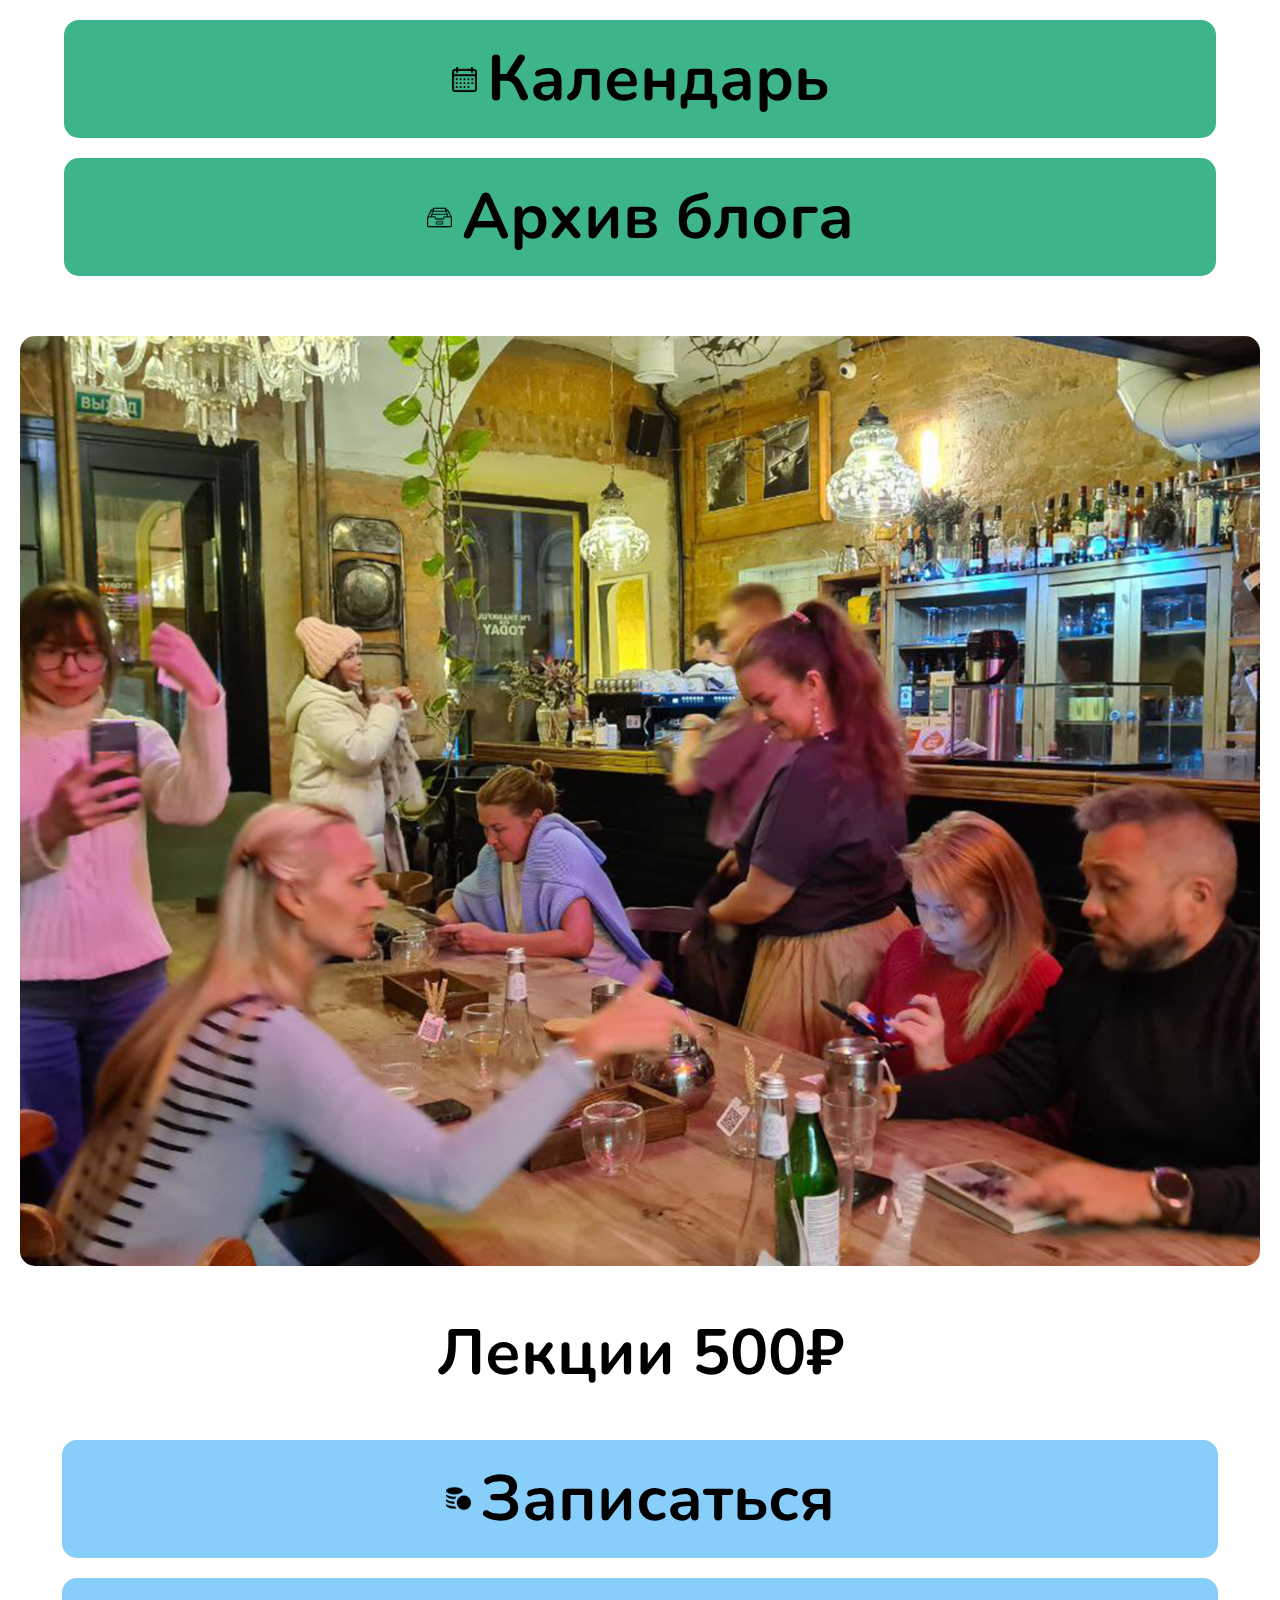
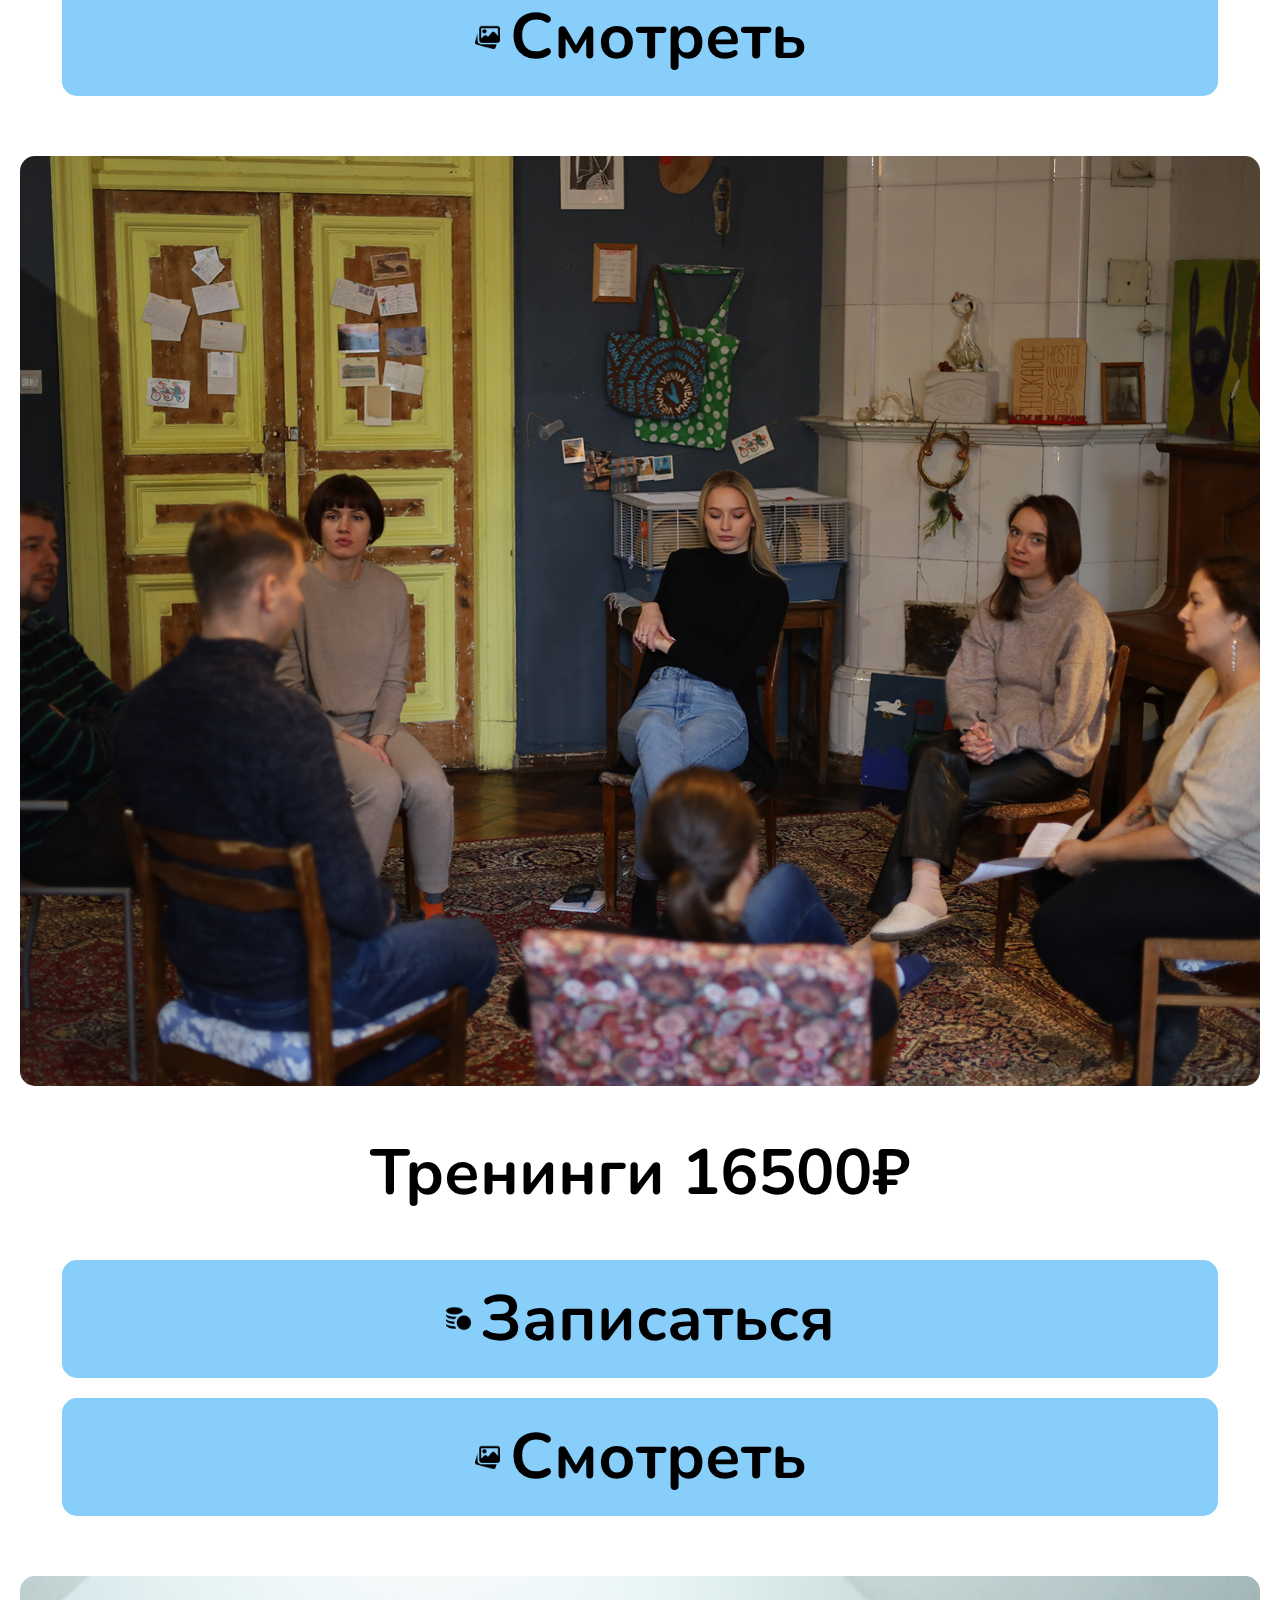
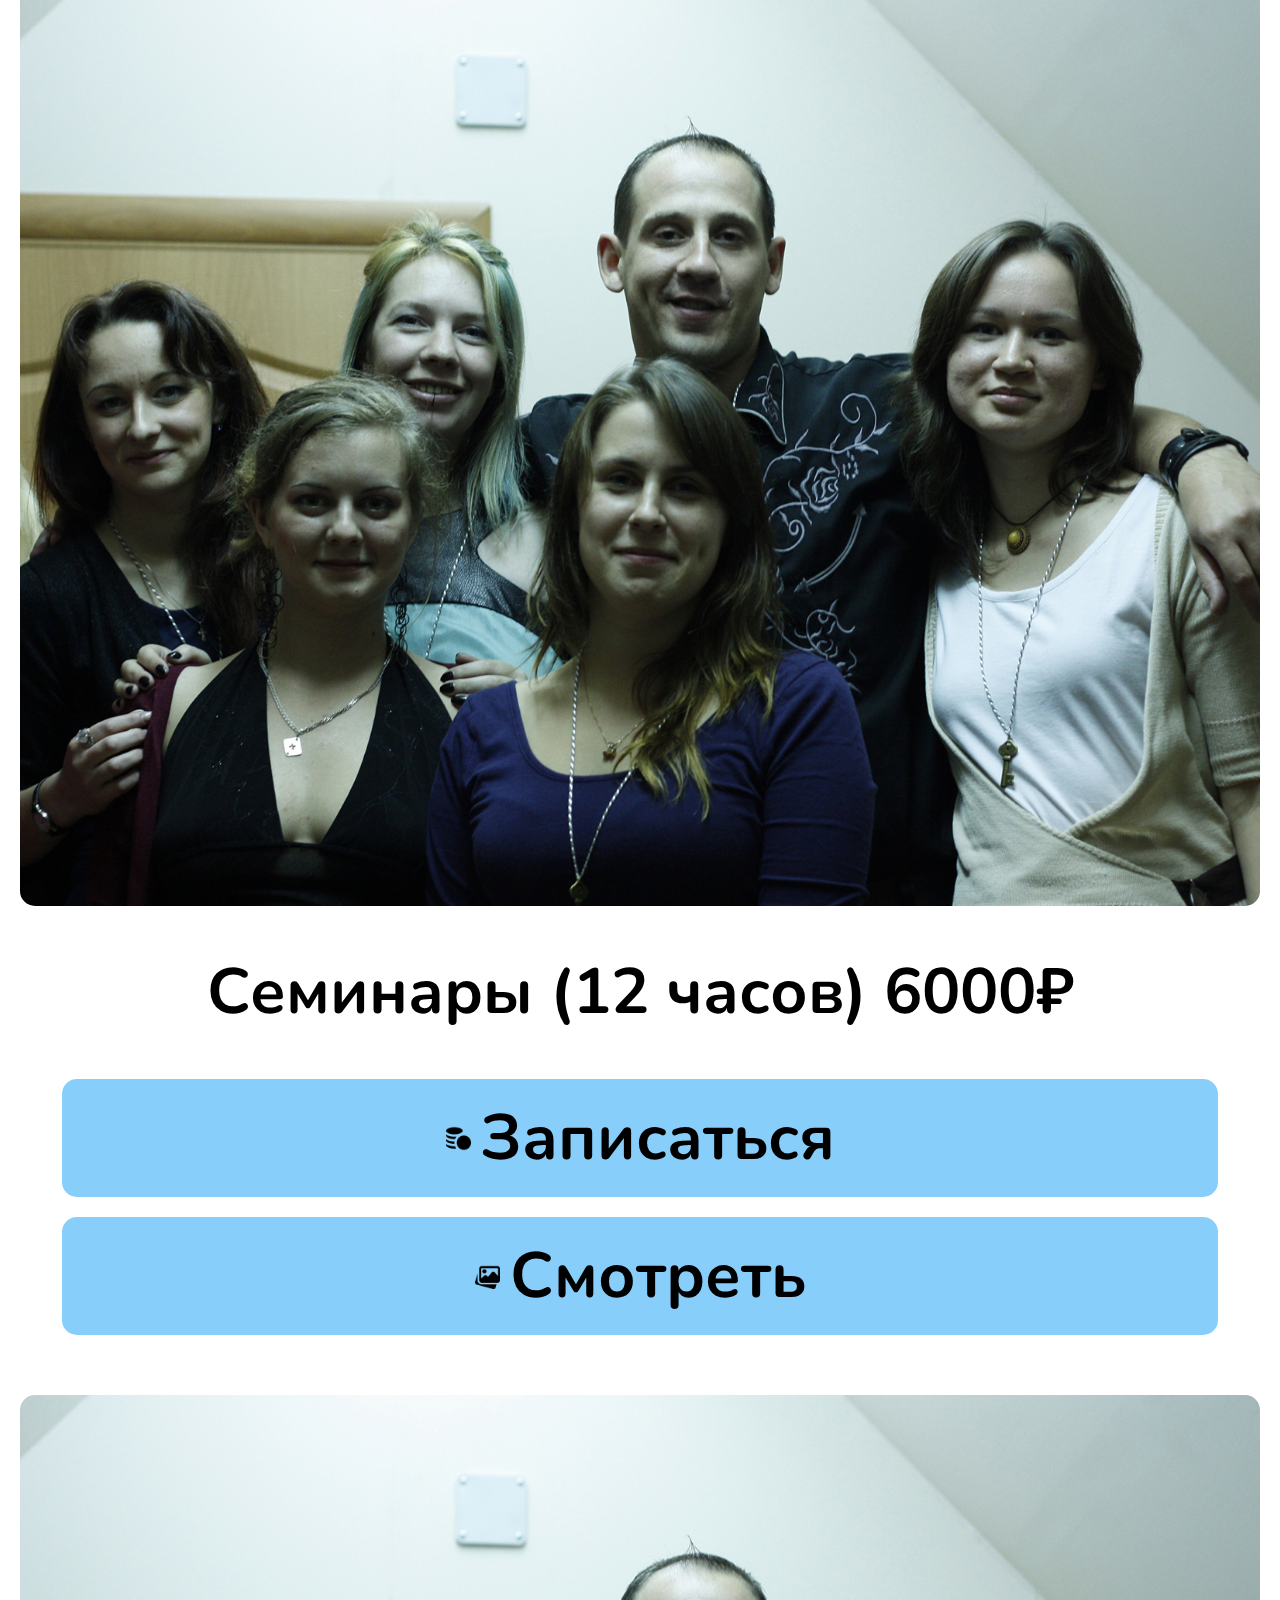
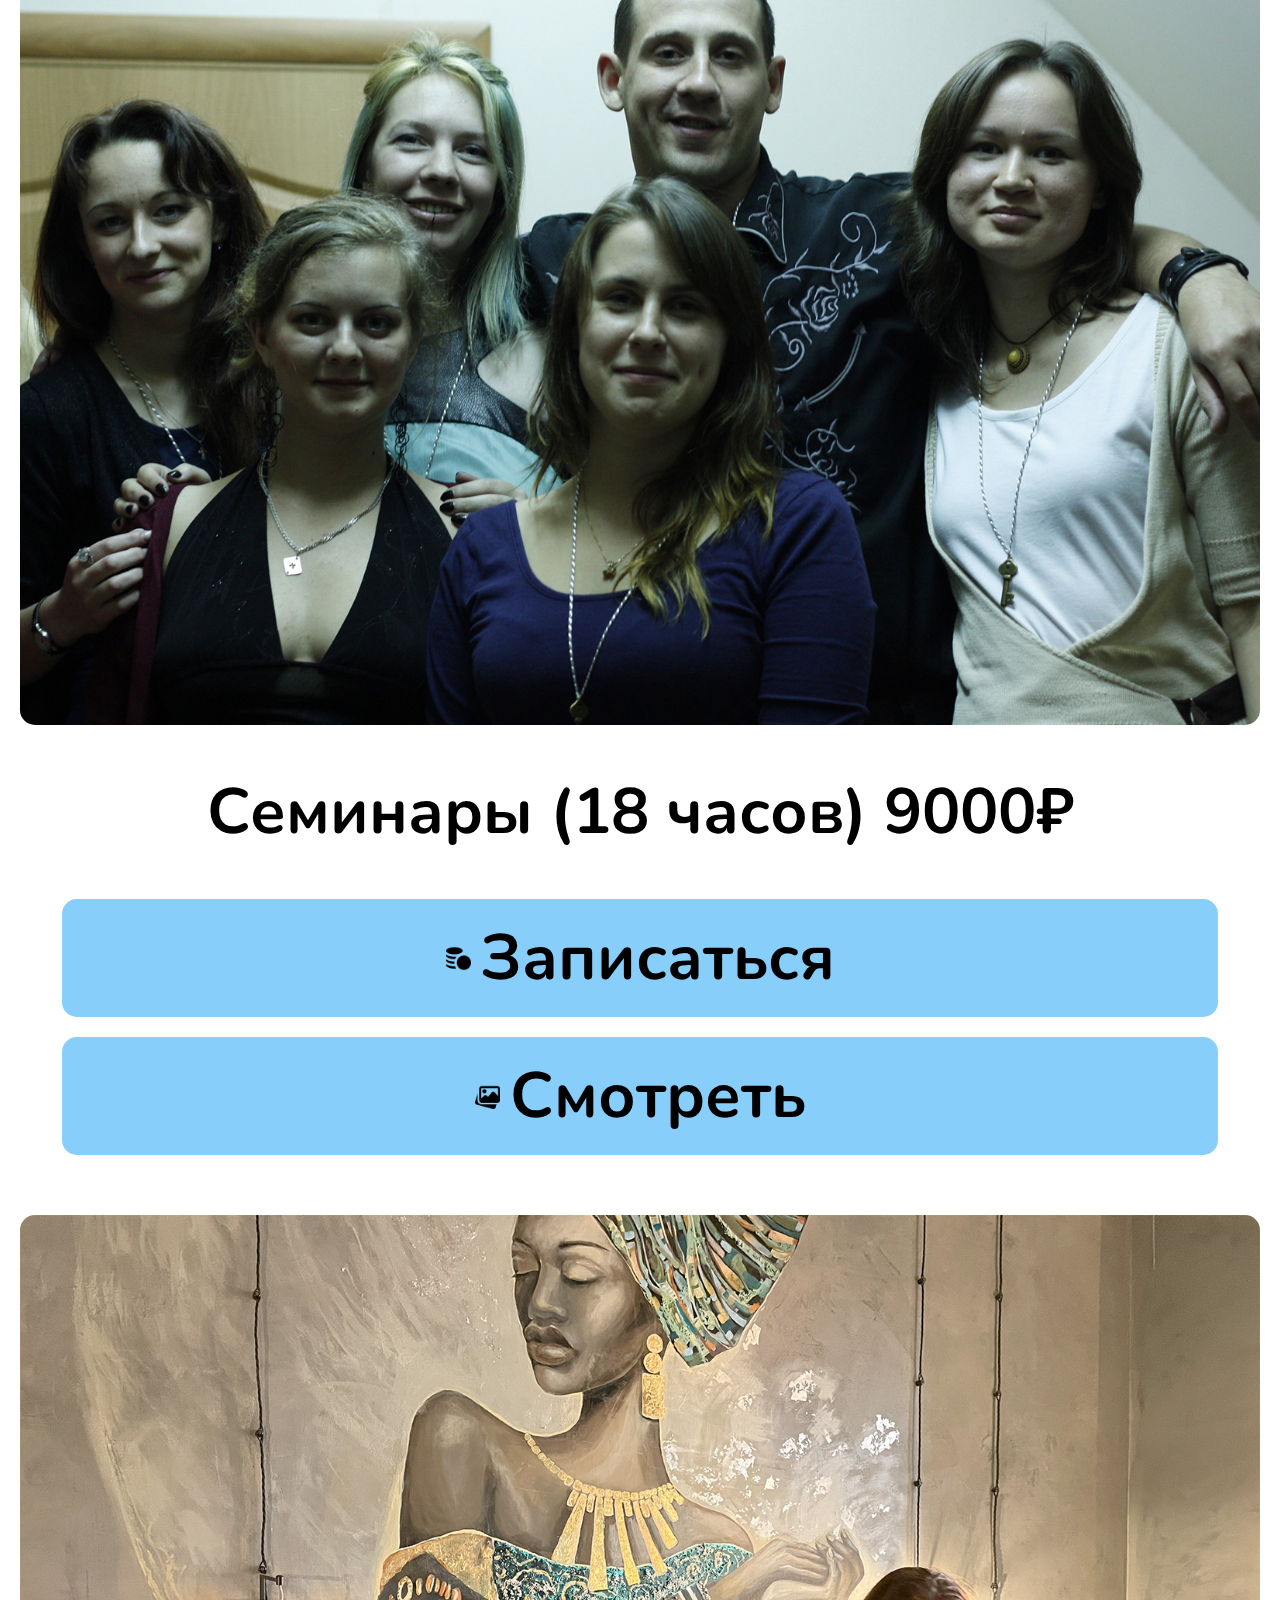
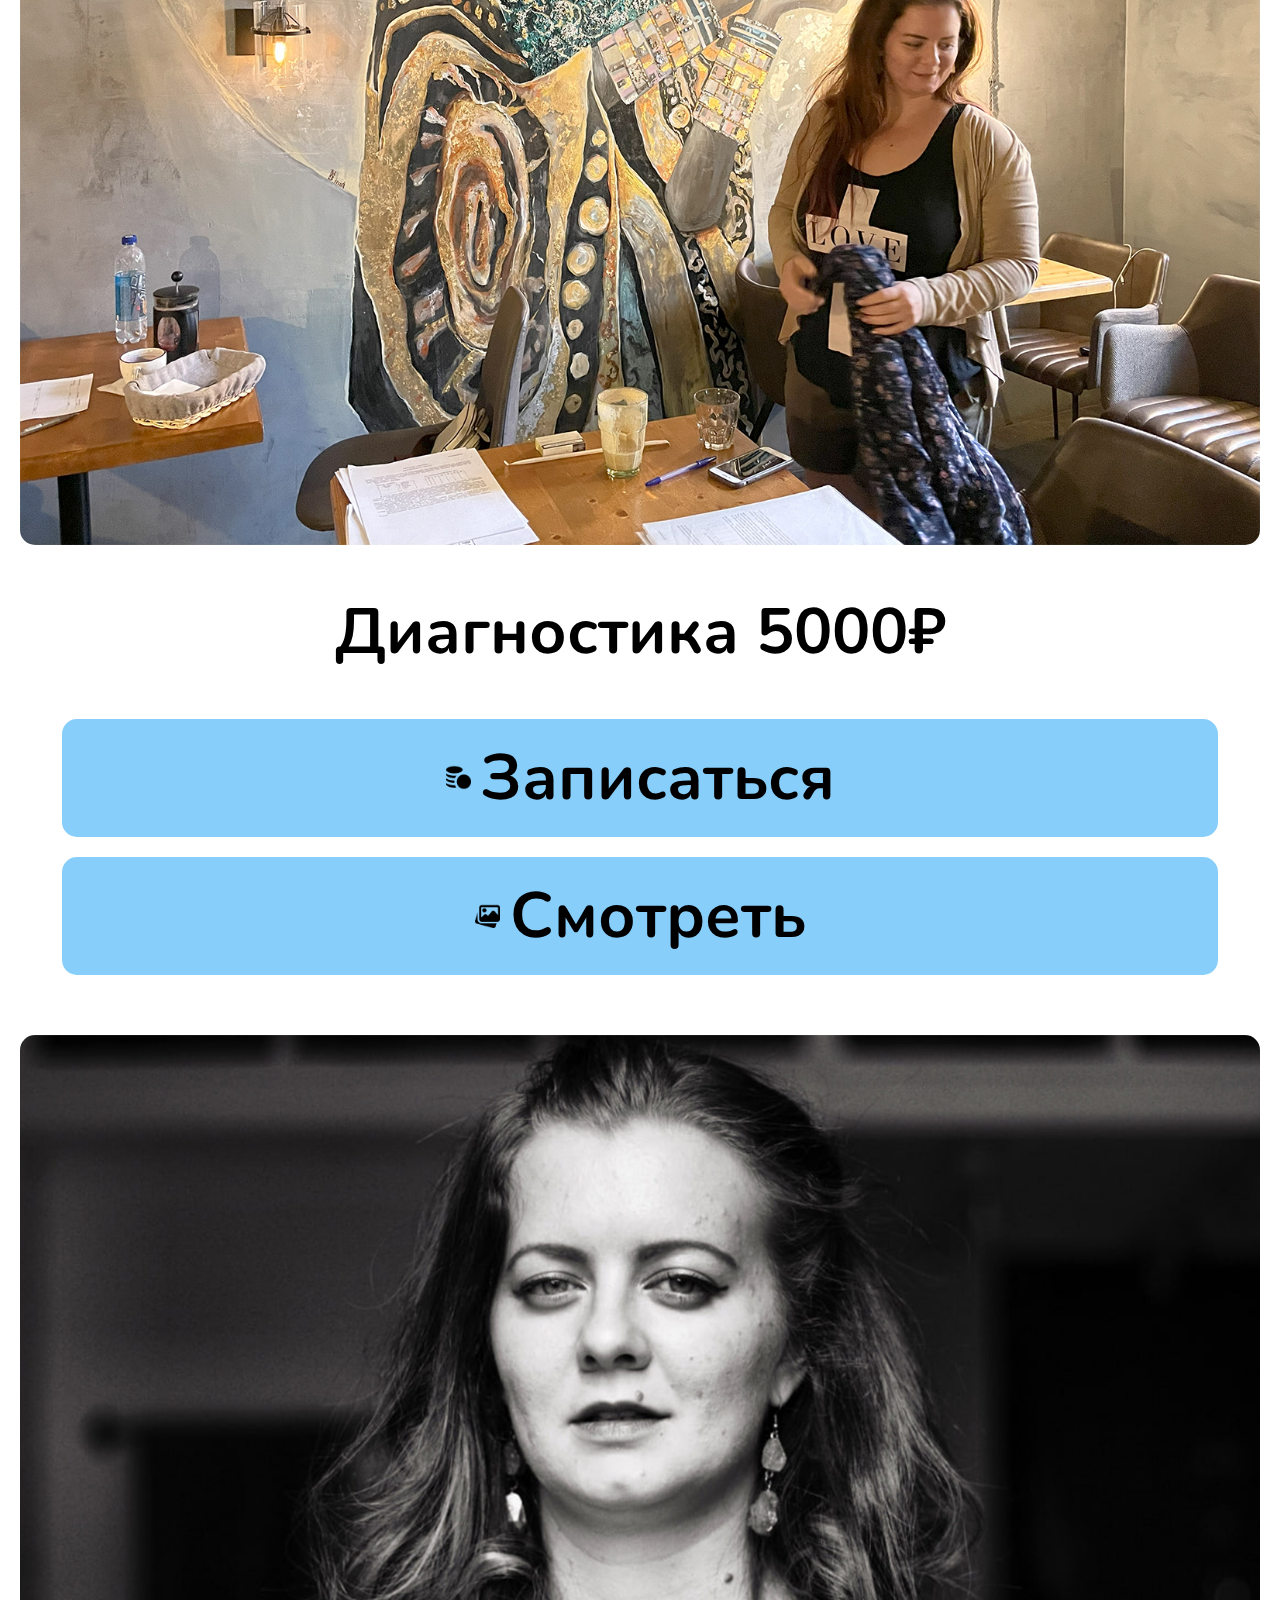
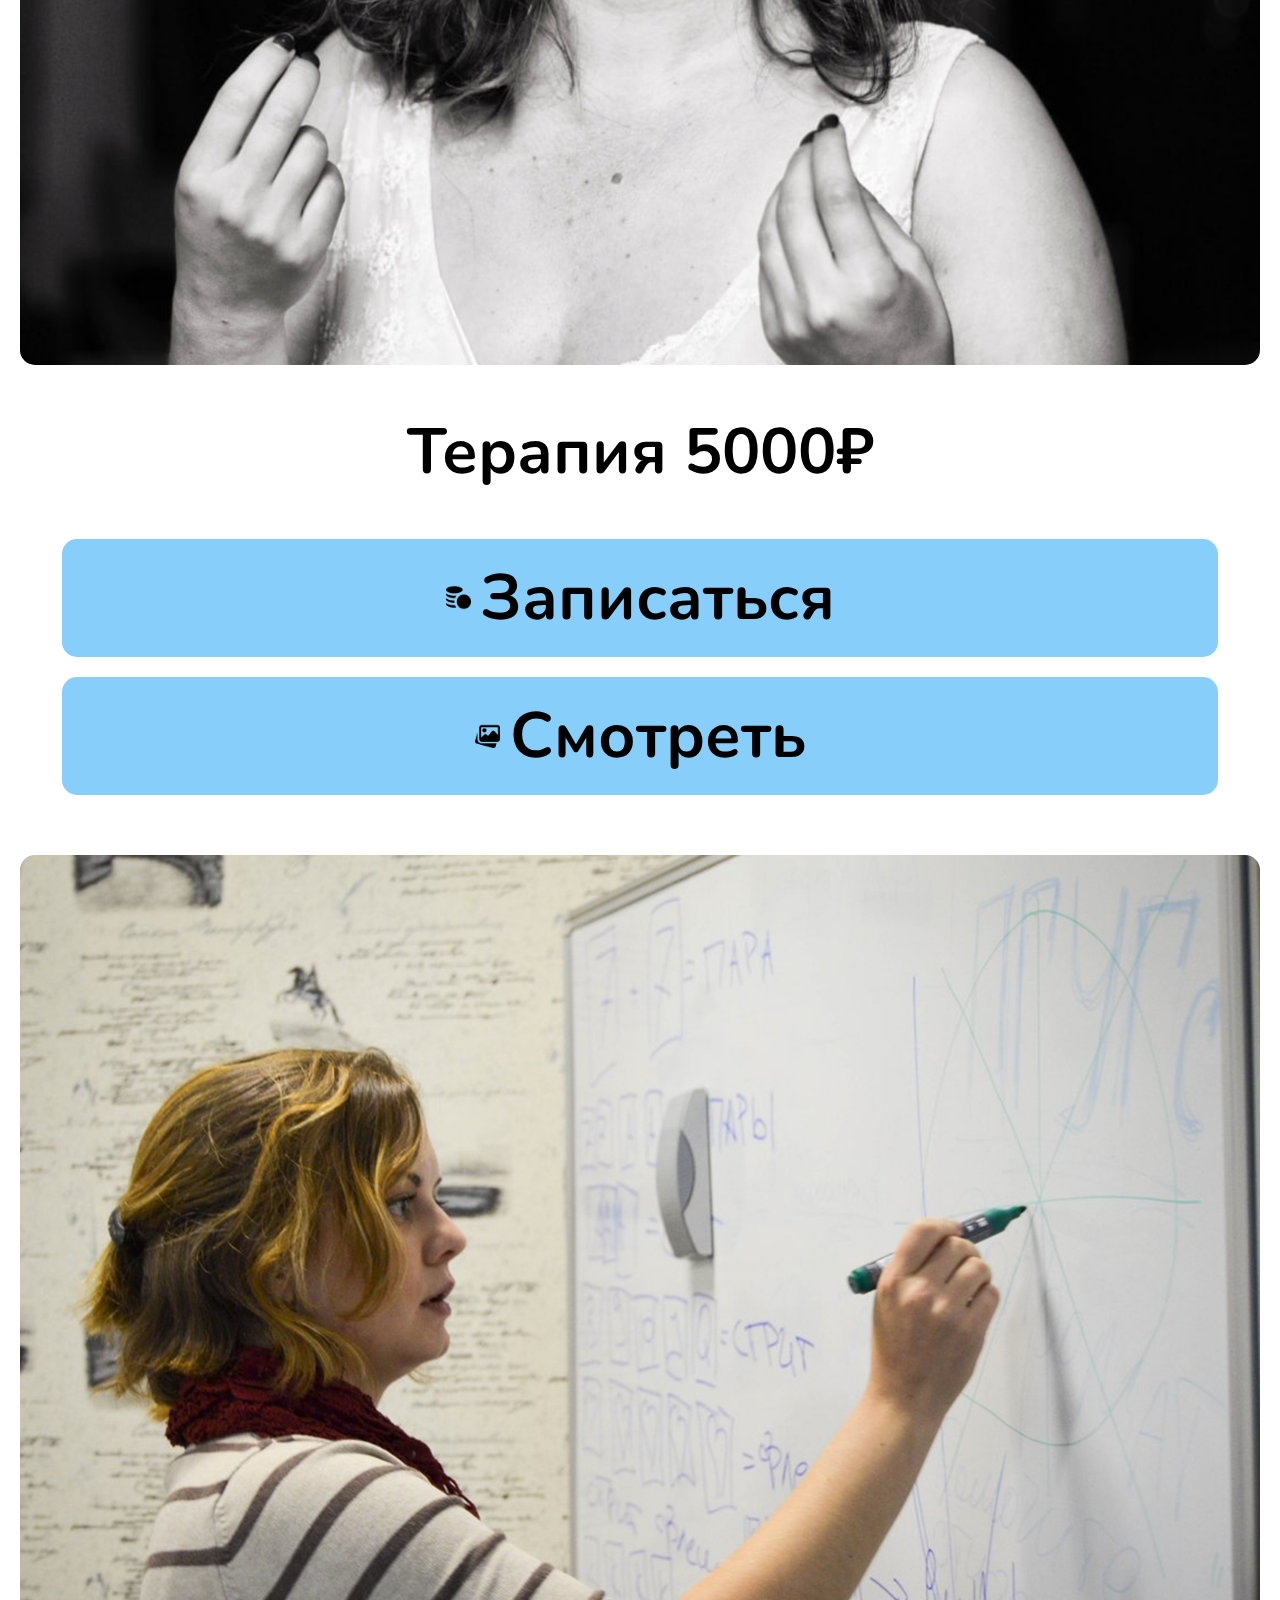
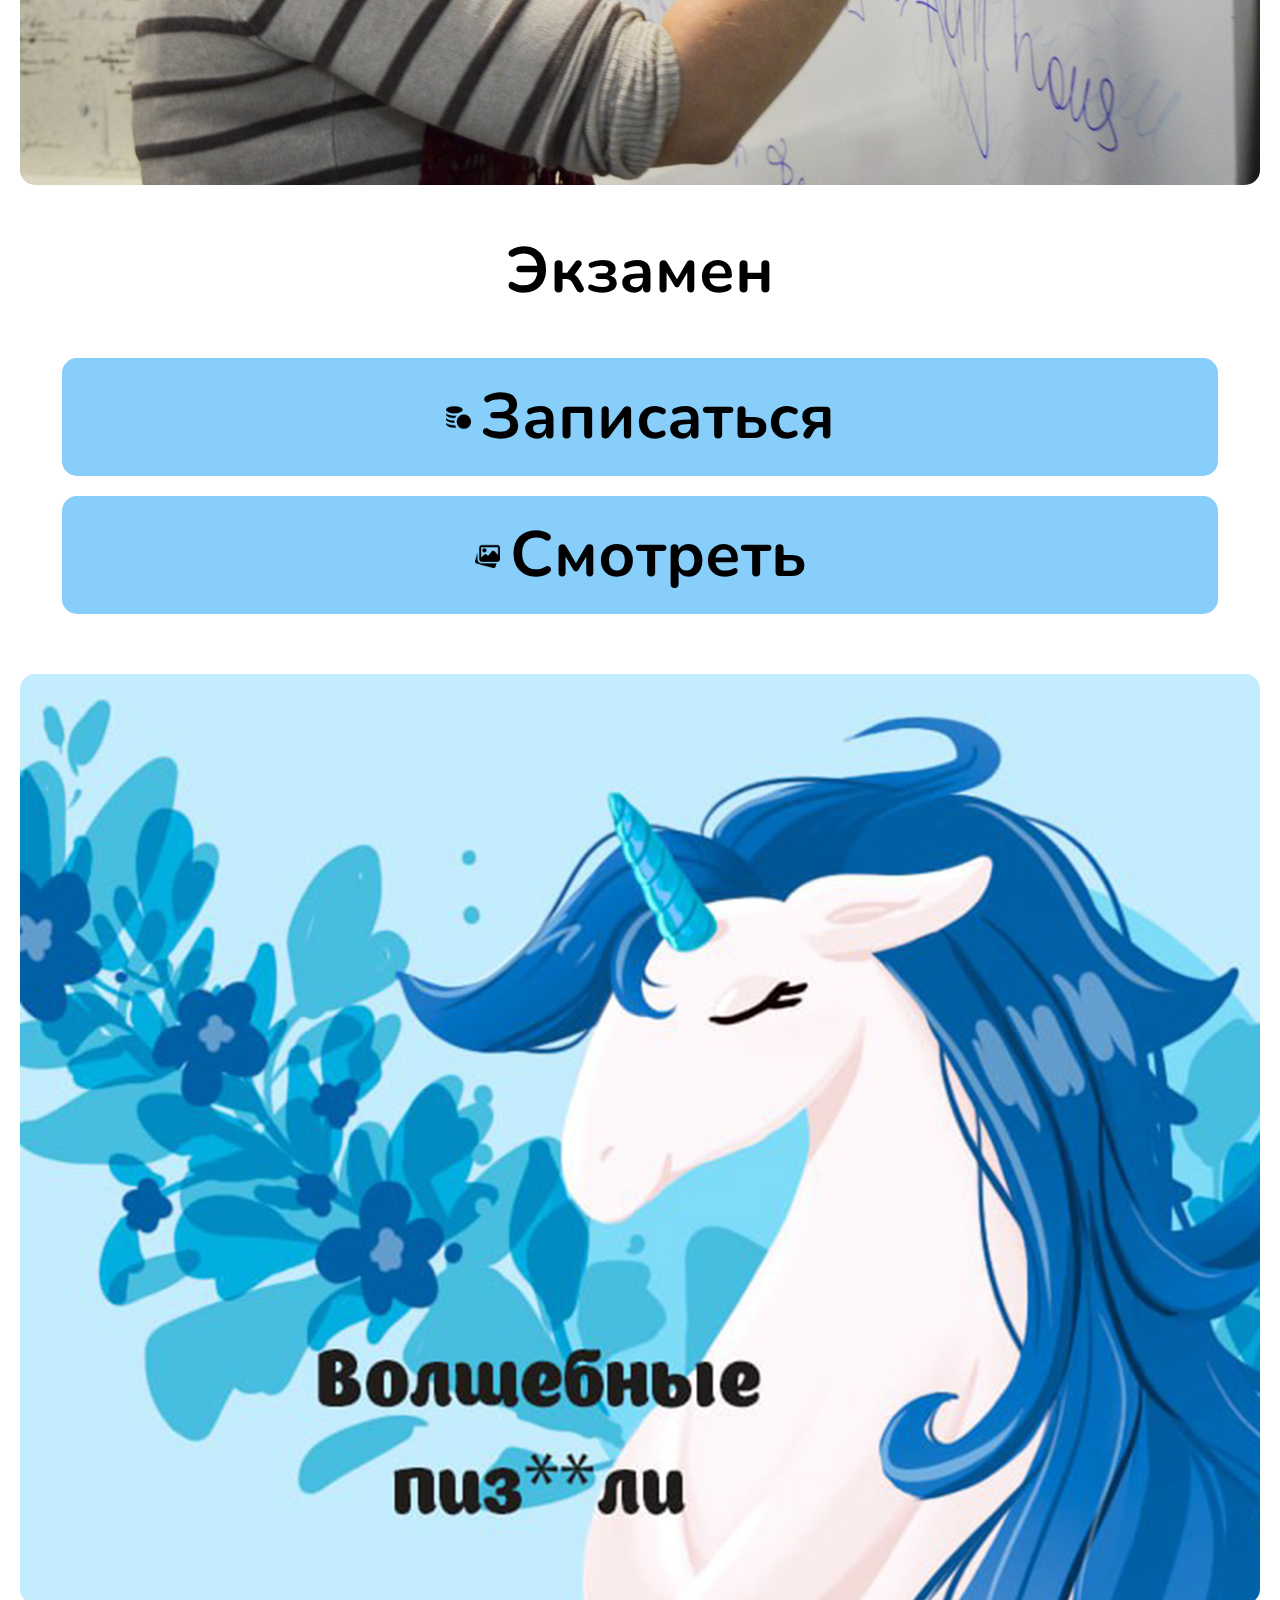
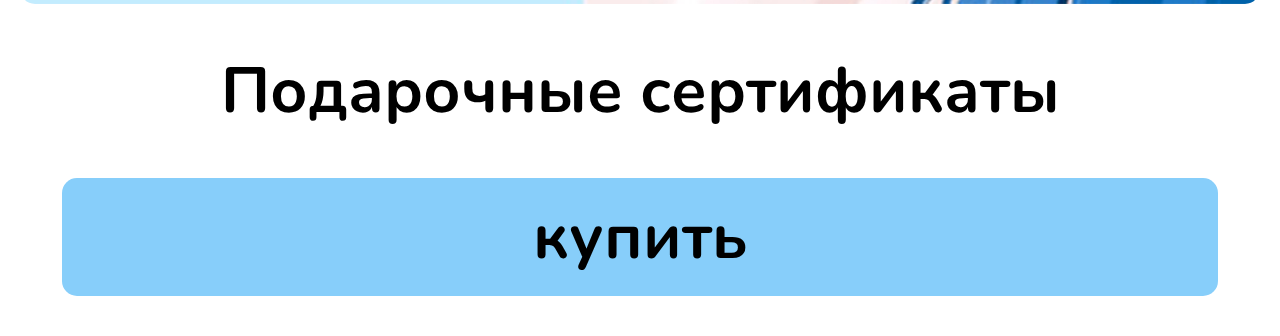
<file: index.html>
<!DOCTYPE html>
<html lang="ru">
<head>
    <meta charset="UTF-8">
    <meta name="viewport" content="width=device-width, initial-scale=1.0">
    <title>Услуги психолога</title>
    <link rel="stylesheet" href="assets/styles/styles.css">
    <link href="https://fonts.googleapis.com/css2?family=Nunito:wght@700&display=swap" rel="stylesheet">
</head>
<body>
    <header class="header">
        <a href="calendar.html" class="button button-electric">
            <img src="assets/images/icons/calendar.png" alt="Календарь">
            <span>Календарь</span>
        </a>
        <a href="gallery.html" class="button button-electric">
            <img src="assets/images/icons/inbox.png" alt="Архив блога">
            <span>Архив блога</span>
        </a>
    </header>

    <section class="service" id="lectures">
        <img src="assets/images/main-page/lectures.jpg" alt="Лекции">
        <h1>Лекции 500₽</h1>
        <a href="payment_lectures.html" class="button">
            <img src="assets/images/icons/profit.png" alt="Записаться">
            <span>Записаться</span>
        </a>
        <a href="gallery.html" class="button">
            <img src="assets/images/icons/image-gallery.png" alt="Смотреть">
            <span>Смотреть</span>
        </a>
    </section>

    <section class="service" id="trainings">
        <img src="assets/images/main-page/trainings.jpg" alt="Тренинги">
        <h1>Тренинги 16500₽</h1>
        <a href="payment_lectures.html" class="button">
            <img src="assets/images/icons/profit.png" alt="Записаться">
            <span>Записаться</span>
        </a>
        <a href="gallery.html" class="button">
            <img src="assets/images/icons/image-gallery.png" alt="Смотреть">
            <span>Смотреть</span>
        </a>
    </section>

    <section class="service" id="seminars1">
        <img src="assets/images/main-page/seminars.jpg" alt="Семинары">
        <h1>Семинары (12 часов) 6000₽</h1>
        <a href="payment_lectures.html" class="button">
            <img src="assets/images/icons/profit.png" alt="Записаться">
            <span>Записаться</span>
        </a>
        <a href="gallery.html" class="button">
            <img src="assets/images/icons/image-gallery.png" alt="Смотреть">
            <span>Смотреть</span>
        </a>
    </section>

    <section class="service" id="seminars2">
        <img src="assets/images/main-page/seminars.jpg" alt="Семинары">
        <h1>Семинары (18 часов) 9000₽</h1>
        <a href="payment_lectures.html" class="button">
            <img src="assets/images/icons/profit.png" alt="Записаться">
            <span>Записаться</span>
        </a>
        <a href="gallery.html" class="button">
            <img src="assets/images/icons/image-gallery.png" alt="Смотреть">
            <span>Смотреть</span>
        </a>
    </section>

    <section class="service" id="diagnostics">
        <img src="assets/images/main-page/diagnostics.jpg" alt="Диагностика">
        <h1>Диагностика 5000₽</h1>
        <a href="payment_lectures.html" class="button">
            <img src="assets/images/icons/profit.png" alt="Записаться">
            <span>Записаться</span>
        </a>
        <a href="gallery.html" class="button">
            <img src="assets/images/icons/image-gallery.png" alt="Смотреть">
            <span>Смотреть</span>
        </a>
    </section>

    <section class="service" id="therapy">
        <img src="assets/images/main-page/therapy.jpg" alt="Терапия">
        <h1>Терапия 5000₽</h1>
        <a href="payment_lectures.html" class="button">
            <img src="assets/images/icons/profit.png" alt="Записаться">
            <span>Записаться</span>
        </a>
        <a href="gallery.html" class="button">
            <img src="assets/images/icons/image-gallery.png" alt="Смотреть">
            <span>Смотреть</span>
        </a>
    </section>

    <section class="service" id="exams">
        <img src="assets/images/main-page/exams.jpg" alt="Экзамен">
        <h1>Экзамен</h1>
        <a href="payment_lectures.html" class="button">
            <img src="assets/images/icons/profit.png" alt="Записаться">
            <span>Записаться</span>
        </a>
        <a href="gallery.html" class="button">
            <img src="assets/images/icons/image-gallery.png" alt="Смотреть">
            <span>Смотреть</span>
        </a>
    </section>

    <section class="service" id="gifts">
        <img src="assets/images/main-page/gifts.jpg" alt="Подарочные сертификаты">
        <h1>Подарочные сертификаты</h1>
        <a href="#" class="button">купить</a>
    </section>
</body>
</html>
</file>
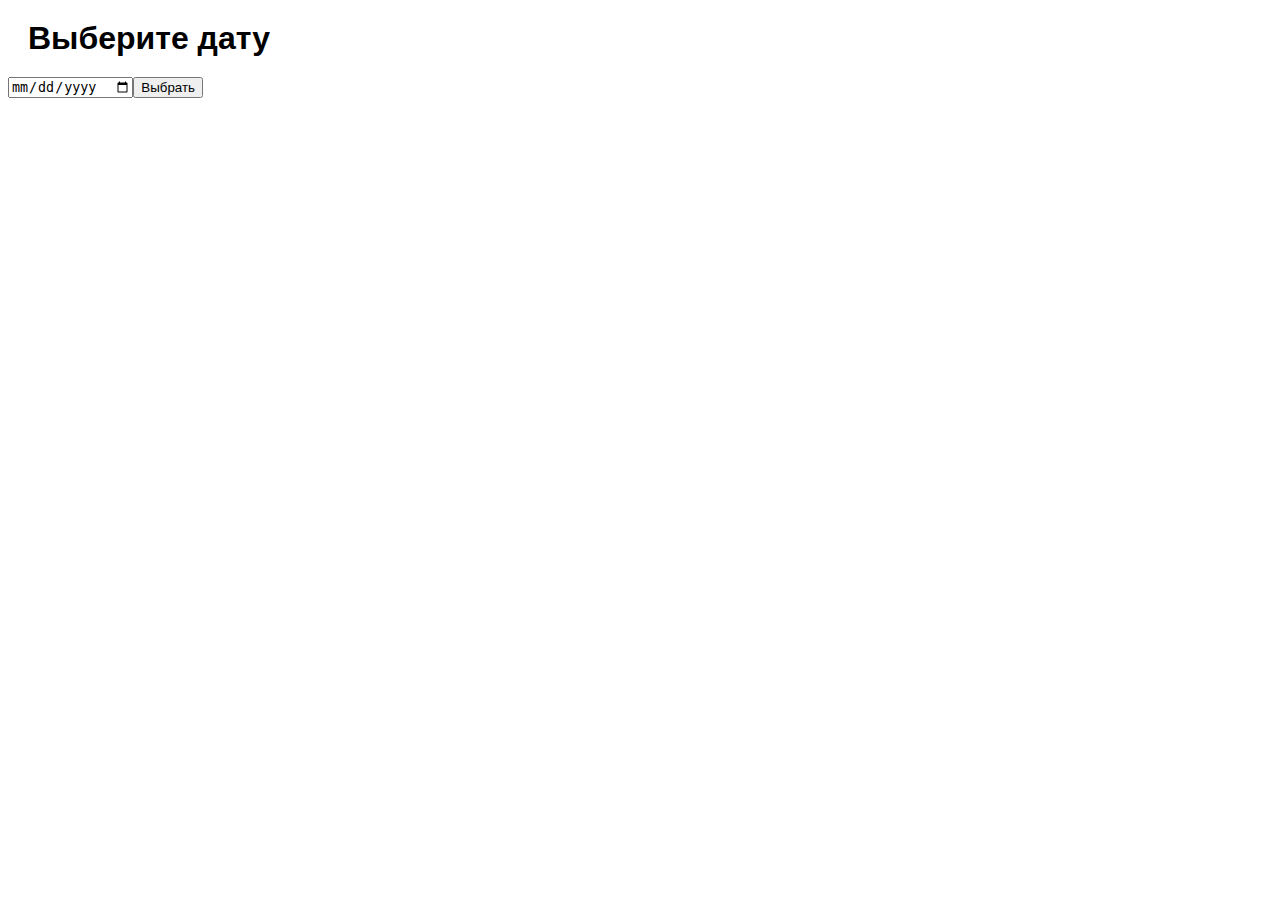
<file: calendar.html>
<!DOCTYPE html>
<html lang="ru">
<head>
    <meta charset="UTF-8">
    <meta name="viewport" content="width=device-width, initial-scale=1.0">
    <title>Выбор даты</title>
    <!-- Подключение стилей -->
    <style>
        body {
            font-family: 'Nunito', sans-serif;
            font-weight: bold;
            color: black; /* Черный цвет текста по умолчанию */
        }
        @media (prefers-color-scheme: dark) {
            body {
                color: white; /* Белый цвет текста в темной теме */
            }
        }
        h1, p {
            margin: 20px;
        }
        form {
            display: flex;
            flex-direction: column;
            align-items: center;
        }
        input[type="submit"] {
            padding: 10px 20px;
            background-color: #00BCD4;
            color: white;
            text-decoration: none;
            border-radius: 20px;
            display: inline-block;
            cursor: pointer;
            transition: background-color 0.3s;
            border: none;
            margin-top: 20px;
        }
        input[type="submit"]:hover {
            background-color: #0097A7;
        }
    </style>
</head>
<body>
    <h1>Выберите дату</h1>
    <div id="calendar"></div>
    <script>
        // Функция для создания календаря
        function createCalendar() {
            // Создаем элемент input для выбора даты
            var input = document.createElement("input");
            input.type = "date";
            input.id = "datepicker";
            document.getElementById("calendar").appendChild(input);
            // Создаем кнопку для выбора
            var button = document.createElement("button");
            button.textContent = "Выбрать";
            button.onclick = function() {
                var selectedDate = document.getElementById("datepicker").value;
                // Перенаправляем пользователя на страницу оплаты с учетом выбранной даты
                window.location.href = "payment_lectures.html?date=" + selectedDate;
            };
            document.getElementById("calendar").appendChild(button);
        }
        // Вызываем функцию создания календаря при загрузке страницы
        window.onload = createCalendar;
    </script>
</body>
</html>
</file>
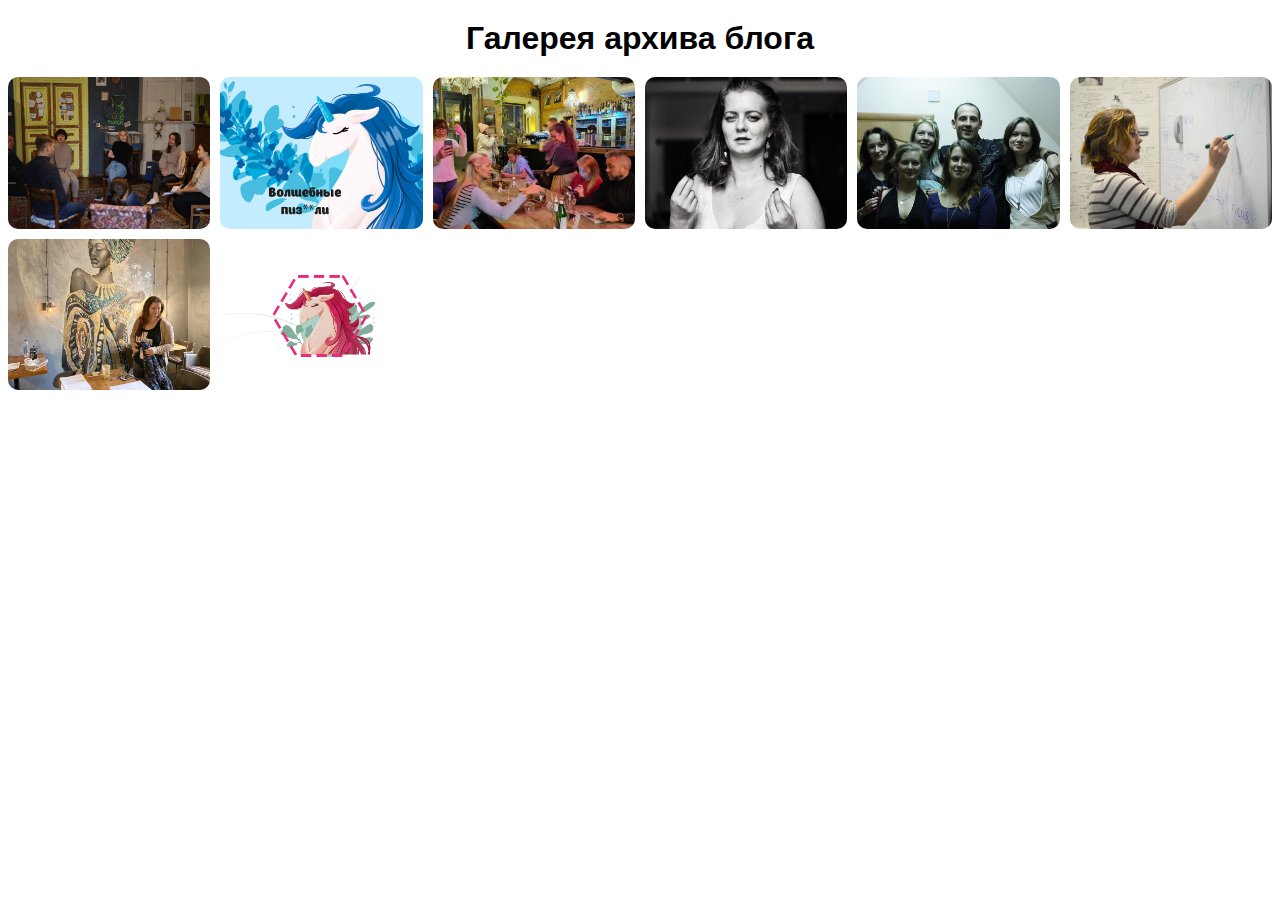
<file: gallery.html>
<!DOCTYPE html>
<html lang="ru">
<head>
    <meta charset="UTF-8">
    <meta name="viewport" content="width=device-width, initial-scale=1.0">
    <title>Галерея архива блога</title>
    <style>
        body {
            font-family: 'Nunito', sans-serif;
            font-weight: bold;
            color: black; /* Черный цвет текста по умолчанию */
        }
        @media (prefers-color-scheme: dark) {
            body {
                color: white; /* Белый цвет текста в темной теме */
                background-color: #232625CC;
            }
        }
        h1, p {
            text-align: center;
            margin: 20px;
        }
        form {
            display: flex;
            flex-direction: column;
            align-items: center;
        }
        input[type="submit"] {
            padding: 10px 20px;
            background-color: #00BCD4;
            color: white;
            text-decoration: none;
            border-radius: 20px;
            display: inline-block;
            cursor: pointer;
            transition: background-color 0.3s;
            border: none;
            margin-top: 20px;
        }
        input[type="submit"]:hover {
            background-color: #0097A7;
        }        .gallery {
            display: grid;
            grid-template-columns: repeat(auto-fit, minmax(200px, 1fr));
            gap: 10px;
        }
        .gallery img {
            max-width: 100%;
            height: auto;
            display: block;
            border-radius: 10px;
        }
    </style>
</head>
<body>
    <h1>Галерея архива блога</h1>
    <div class="gallery" id="gallery"></div>

    <!-- Подключение скрипта -->
    <script>
        // Функция для загрузки изображений из папки Archive
        async function loadImages() {
            const images = [
            "trainings.jpg",
            "gifts.jpg",
            "lectures.jpg",
            "therapy.jpg",
            "events.jpg",
            "exams.jpg",
            "diagnostics.jpg",
            "blog.jpg"
            ]

            const gallery = document.getElementById('gallery');
            images.forEach(image => {
                const img = document.createElement('img');
                img.src = 'assets/images/archive/' + image; // предполагается, что изображения находятся в папке Archive
                gallery.appendChild(img);
            });
        }

        // Вызываем функцию загрузки изображений при загрузке страницы
        window.onload = loadImages;
    </script>
</body>
</html>
</file>
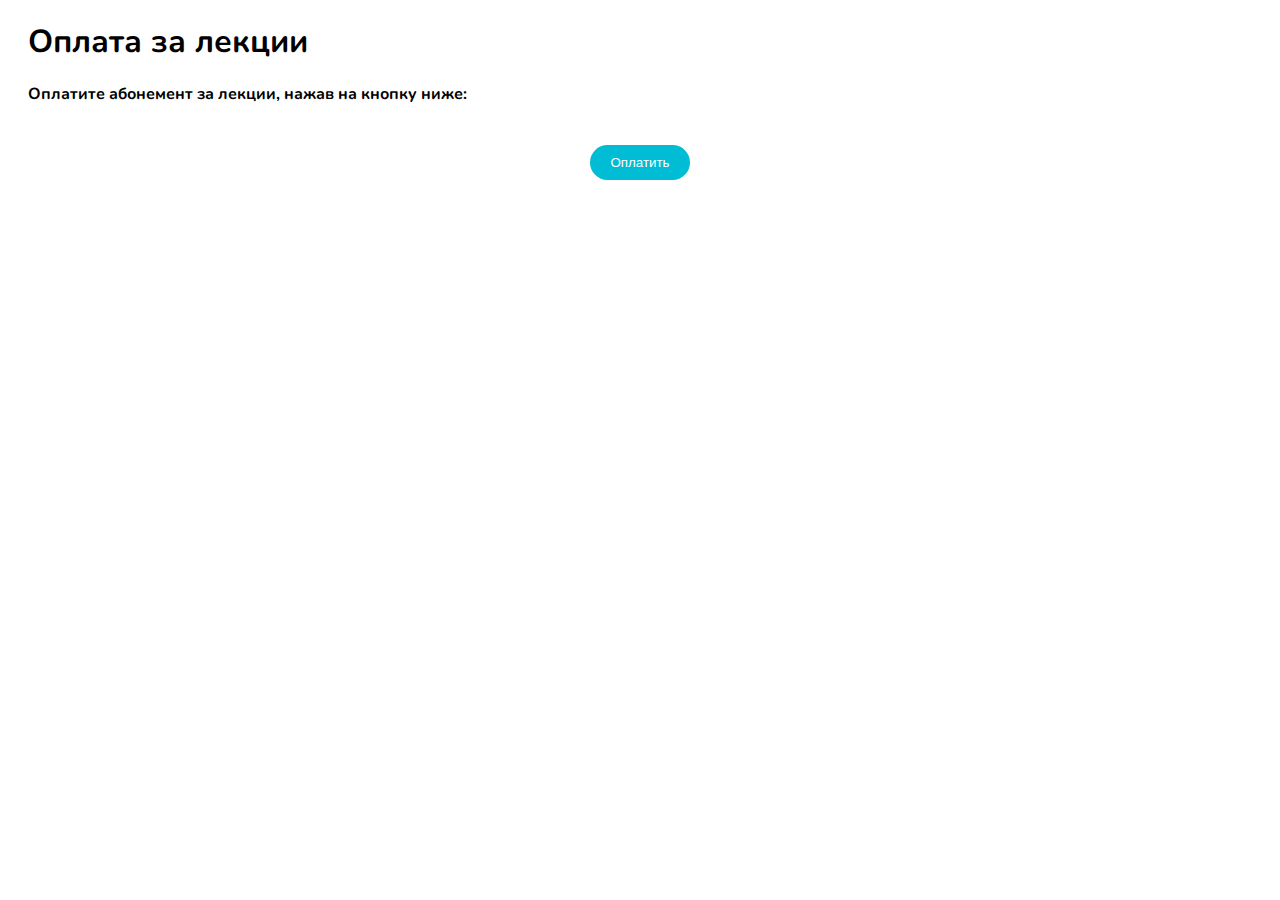
<file: payment_lectures.html>
<!DOCTYPE html>
<html lang="ru">
<head>
    <meta charset="UTF-8">
    <meta name="viewport" content="width=device-width, initial-scale=1.0">
    <title>Оплата за лекции</title>
    <!-- Подключение шрифта Nunito с Google Fonts -->
    <link href="https://fonts.googleapis.com/css2?family=Nunito:wght@700&display=swap" rel="stylesheet">
    <style>
        body {
            font-family: 'Nunito', sans-serif;
            font-weight: bold;
            color: black; /* Черный цвет текста по умолчанию */
        }
        @media (prefers-color-scheme: dark) {
            body {
                color: white; /* Белый цвет текста в темной теме */
            }
        }
        h1, p {
            margin: 20px;
        }
        form {
            display: flex;
            flex-direction: column;
            align-items: center;
        }
        input[type="submit"] {
            padding: 10px 20px;
            background-color: #00BCD4;
            color: white;
            text-decoration: none;
            border-radius: 20px;
            display: inline-block;
            cursor: pointer;
            transition: background-color 0.3s;
            border: none;
            margin-top: 20px;
        }
        input[type="submit"]:hover {
            background-color: #0097A7;
        }
    </style>
</head>
<body>
    <h1>Оплата за лекции</h1>
    <p>Оплатите абонемент за лекции, нажав на кнопку ниже:</p>
    <form action="YOUR_PAYMENT_LINK" method="post">
        <input type="submit" value="Оплатить">
    </form>
</body>
</html>
</file>
<file: assets/styles/styles.css>
body, html {
    margin: 0;
    padding: 0;
    display: flex;
    flex-direction: column;
    justify-content: center;
    align-items: center;
    font-family: 'Nunito', sans-serif;
    font-weight: bold;
    background-color: #FFFFFFCC;
}

.header {
    width: 90%;
    margin: 20px;
    text-align: center;
}

.button {
    font-size: 5vw;
    padding: 15px 20px;
    background-color: #87CEFA;
    color: #000;
    text-decoration: none;
    border: none;
    display: flex;
    justify-content: center;
    align-items: center;
    border-radius: 15px;
    margin-bottom: 20px;
}

.button-electric {
    background-color: #3EB489;
    color: #000;
}

.button img {
    z-index: 0;
    margin-right: 10px;
    border-radius: 0;
    width: 25px;
    height: 25px;
}

section .button {
    width: 90%;
}

section img {
    width: 100%;
    height: auto;
    display: block;
    border-radius: 15px;
}

.service {
    display: flex;
    flex-direction: column;
    align-items: center;
    padding: 20px;
}

.service h1, .service p {
    text-align: center;
    font-size: 5vw;
    color: #000;
}

.service p {
    margin: 3px 0;
}

/* Адаптация под темную тему */
@media (prefers-color-scheme: dark) {
    body, html {
        background-color: #232625CC;
    }

    .service h1, .service p {
        color: #FFF;
    }
}
</file>
